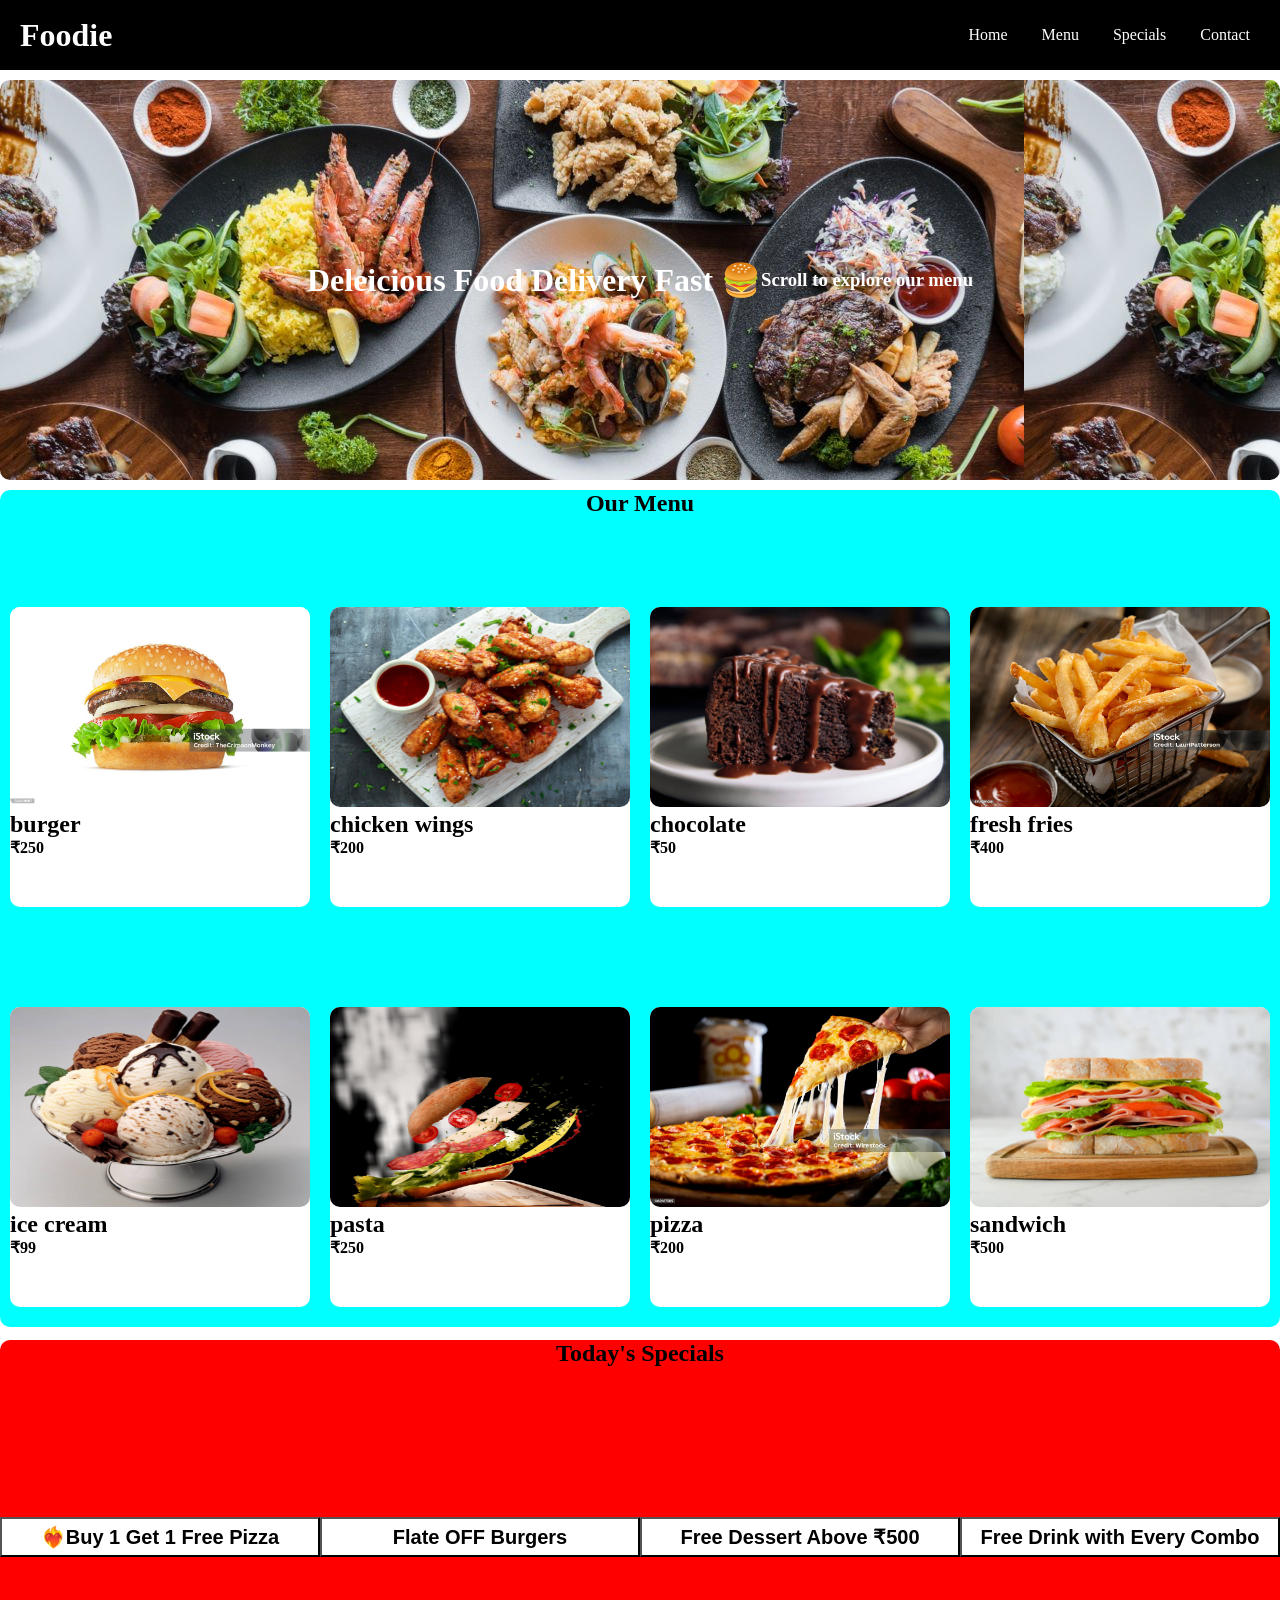
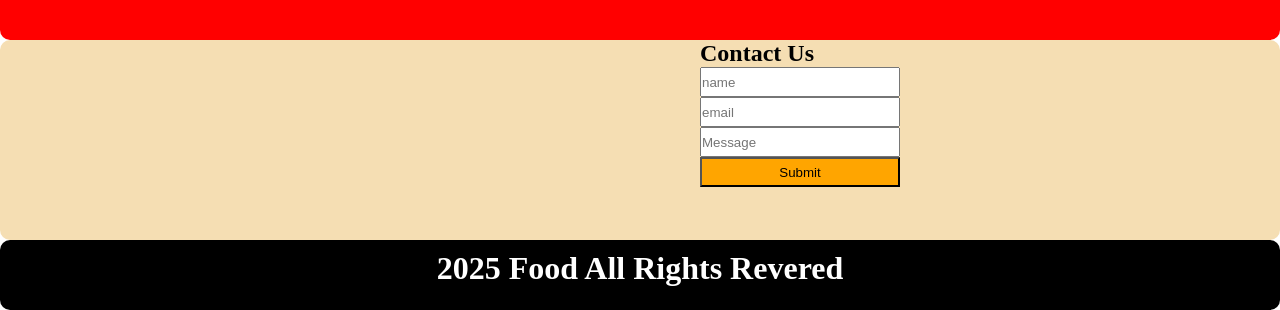
<file: FOODIES/index.html>
<!DOCTYPE html>
<html lang="en">

<head>
    <meta charset="UTF-8">
    <meta name="viewport" content="width=device-width, initial-scale=1.0">
    <title>Document</title>
    <link rel="stylesheet" href="./foodies.css">
</head>

<body>
    <header id="header">
        <h1 id="headings"> Foodie </h1>
        <div id="div">
            <a class="anc" href="#delicious">Home</a>
            <a class="anc" href="#section2">Menu</a>
            <a class="anc" href="#today">Specials</a>
            <a class="anc" href="#form1">Contact</a>
        </div>
    </header>
    <div id="delicious">
        <h1>Deleicious Food Delivery Fast 🍔</h1>
        <h3>Scroll to explore our menu</h3>
    </div>
    <!-- our Menu -->
    <section id="section2">
        <h1>Our Menu</h1>
        <div id="ourmenu">
        <span id="tag1"><img id="ima" src="./images/burger.jpg" alt="">
            <h1>burger</h1>
            <h4>₹250</h4>
        </span>
        <span id="tag2"><img id="ima" src="./images/chicken wings.jpg" alt="">
            <h1>chicken wings</h1>
            <h4>₹200</h4>
        </span>
        <span id="tag3"><img id="ima" src="./images/chocolate cake.jpg" alt="">
            <h1>chocolate</h1>
            <h4>₹50</h4>
        </span>
        <span id="tag4"><img id="ima" src="./images/french fries.jpg" alt="">
            <h1>fresh fries</h1>
            <h4>₹400</h4>
        </span>
        <span id="tag5"><img id="ima" src="./images/ice cream.jpg" alt="">
            <h1>ice cream</h1>
            <h4>₹99</h4>
        </span>
        <span id="tag6"><img id="ima" src="./images/pasta.jpg" alt="">
            <h1>pasta</h1>
            <h4>₹250</h4>
        </span>
        <span id="tag7"><img id="ima" src="./images/pizza.jpg" alt="">
            <h1>pizza</h1>
            <h4>₹200</h4>
        </span>
        <span id="tag8"><img id="ima" src="./images/sandwich.jpg" alt="">
            <h1>sandwich</h1>
            <h4>₹500</h4>
        </span>
        </div>
    </section>
    <!-- Today's special -->
    <section id="today">
        <h1>Today's Specials</h1>
        <div id="todayp">
        <button><h1 id="button">❤️‍🔥Buy 1 Get 1 Free Pizza</h1></button>
        <button><h1 id="button">Flate OFF Burgers</h1></button>
        <button><h1 id="button">Free Dessert Above ₹500</h1></button>
        <button><h1 id="button">Free Drink with Every Combo</h1></button>
        </div>
    </section>
    <!-- table  -->
    <section id="table">
         <form id="form1" action="">
            <h1>Contact Us</h1>
            <input type="name" placeholder="name" name="fullname" required><br>
            <input type="email" placeholder="email" required><br>
            <input type="Message" placeholder="Message" required><br>
            <input id="orange" type="submit" placeholder="send" required>
        </form>
         
    </section>
    <footer><h1>2025 Food All Rights Revered</h1></footer>

</body>

</html>
</file>
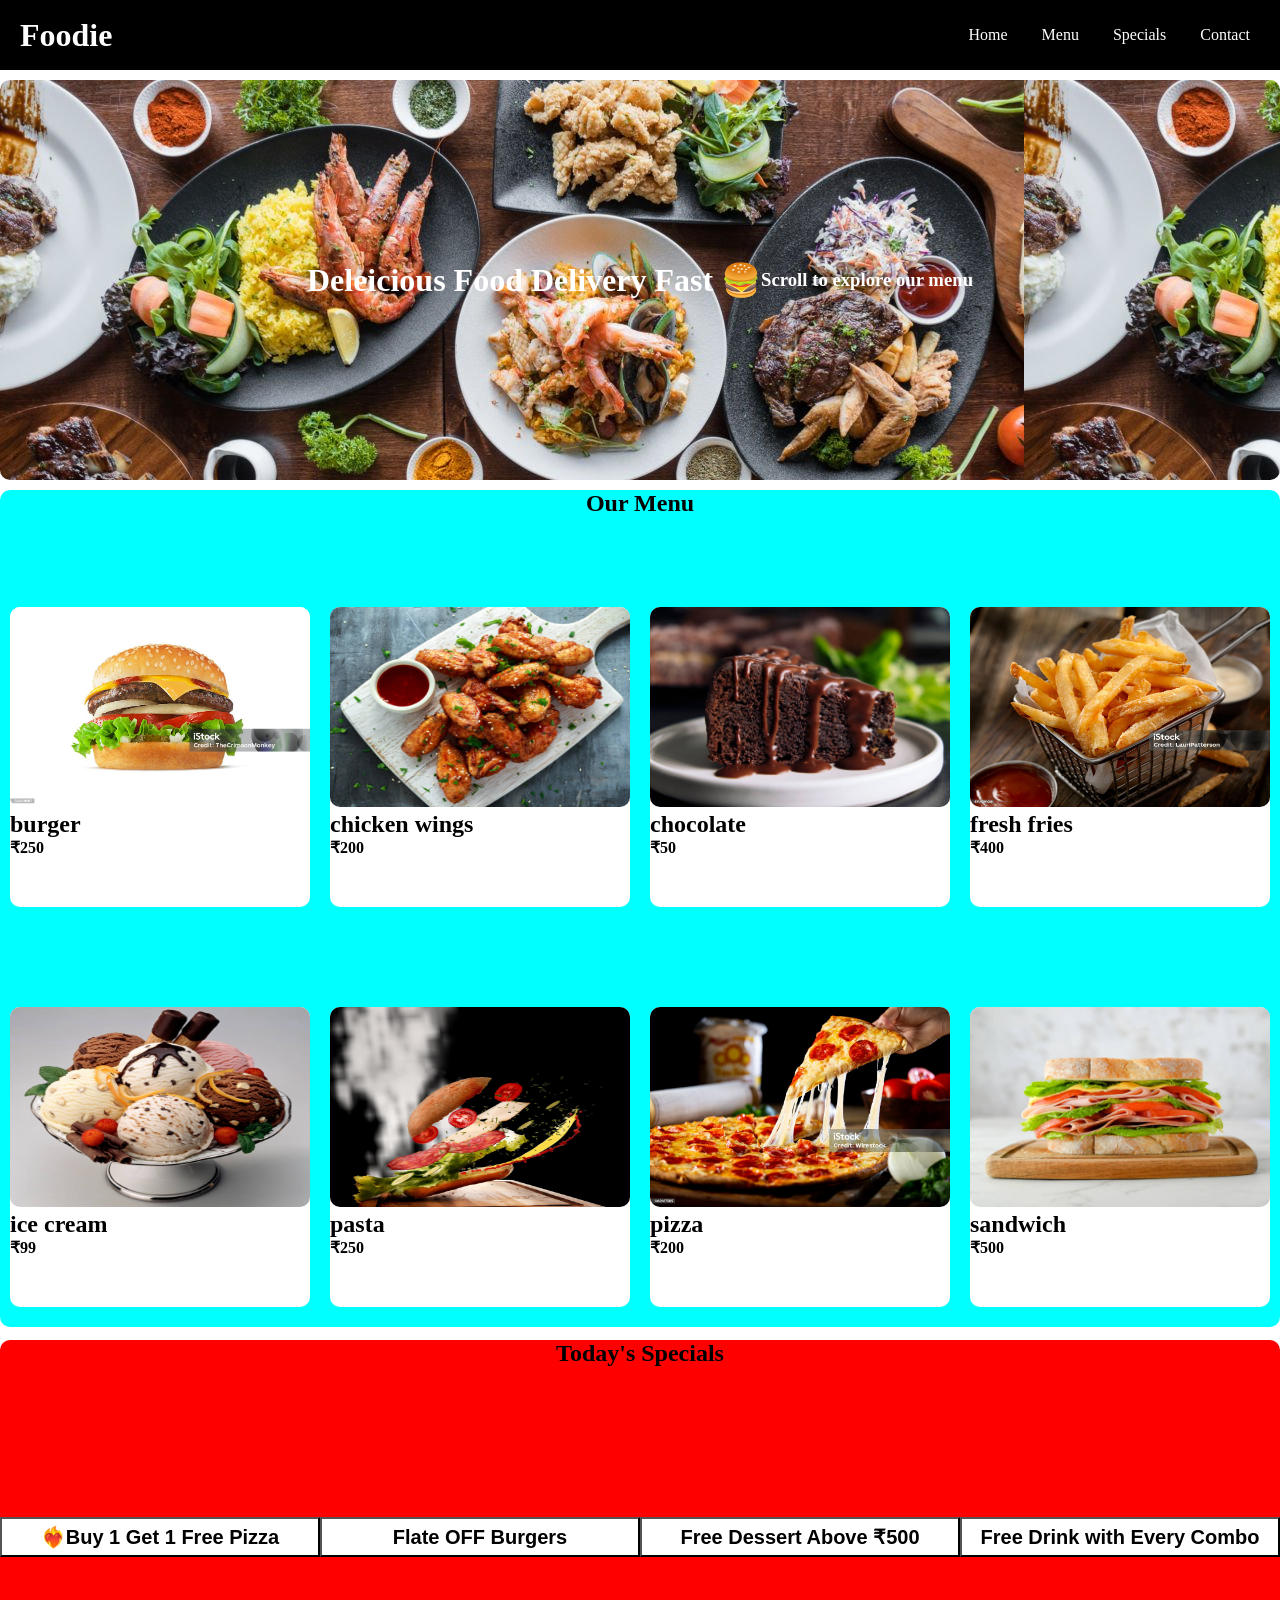
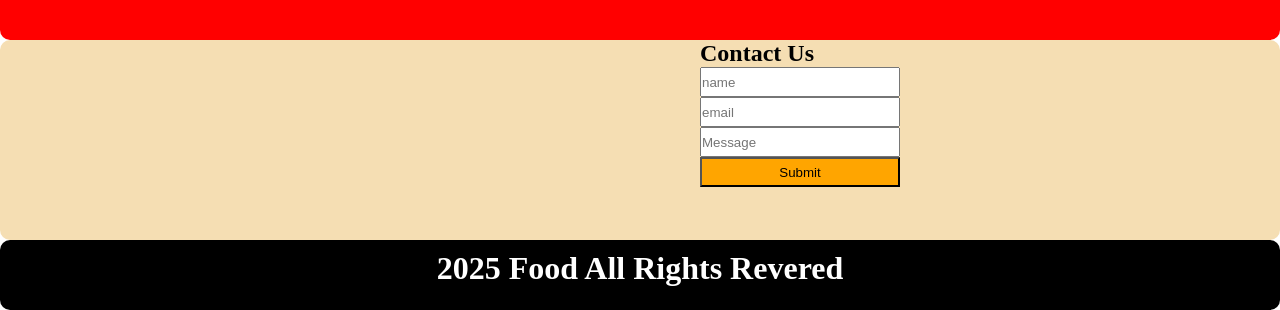
<file: FOODIES/foodies.html>
<!DOCTYPE html>
<html lang="en">

<head>
    <meta charset="UTF-8">
    <meta name="viewport" content="width=device-width, initial-scale=1.0">
    <title>Document</title>
    <link rel="stylesheet" href="./foodies.css">
</head>

<body>
    <header id="header">
        <h1 id="headings"> Foodie </h1>
        <div id="div">
            <a class="anc" href="#delicious">Home</a>
            <a class="anc" href="#section2">Menu</a>
            <a class="anc" href="#today">Specials</a>
            <a class="anc" href="#form1">Contact</a>
        </div>
    </header>
    <div id="delicious">
        <h1>Deleicious Food Delivery Fast 🍔</h1>
        <h3>Scroll to explore our menu</h3>
    </div>
    <!-- our Menu -->
    <section id="section2">
        <h1>Our Menu</h1>
        <div id="ourmenu">
        <span id="tag1"><img id="ima" src="./images/burger.jpg" alt="">
            <h1>burger</h1>
            <h4>₹250</h4>
        </span>
        <span id="tag2"><img id="ima" src="./images/chicken wings.jpg" alt="">
            <h1>chicken wings</h1>
            <h4>₹200</h4>
        </span>
        <span id="tag3"><img id="ima" src="./images/chocolate cake.jpg" alt="">
            <h1>chocolate</h1>
            <h4>₹50</h4>
        </span>
        <span id="tag4"><img id="ima" src="./images/french fries.jpg" alt="">
            <h1>fresh fries</h1>
            <h4>₹400</h4>
        </span>
        <span id="tag5"><img id="ima" src="./images/ice cream.jpg" alt="">
            <h1>ice cream</h1>
            <h4>₹99</h4>
        </span>
        <span id="tag6"><img id="ima" src="./images/pasta.jpg" alt="">
            <h1>pasta</h1>
            <h4>₹250</h4>
        </span>
        <span id="tag7"><img id="ima" src="./images/pizza.jpg" alt="">
            <h1>pizza</h1>
            <h4>₹200</h4>
        </span>
        <span id="tag8"><img id="ima" src="./images/sandwich.jpg" alt="">
            <h1>sandwich</h1>
            <h4>₹500</h4>
        </span>
        </div>
    </section>
    <!-- Today's special -->
    <section id="today">
        <h1>Today's Specials</h1>
        <div id="todayp">
        <button><h1 id="button">❤️‍🔥Buy 1 Get 1 Free Pizza</h1></button>
        <button><h1 id="button">Flate OFF Burgers</h1></button>
        <button><h1 id="button">Free Dessert Above ₹500</h1></button>
        <button><h1 id="button">Free Drink with Every Combo</h1></button>
        </div>
    </section>
    <!-- table  -->
    <section id="table">
         <form id="form1" action="">
            <h1>Contact Us</h1>
            <input type="name" placeholder="name" name="fullname" required><br>
            <input type="email" placeholder="email" required><br>
            <input type="Message" placeholder="Message" required><br>
            <input id="orange" type="submit" placeholder="send" required>
        </form>
         
    </section>
    <footer><h1>2025 Food All Rights Revered</h1></footer>

</body>

</html>
</file>
<file: FOODIES/foodies.css>
*{
    padding: 0px;
    margin: 0px;
    box-sizing: border-box;
}

#header{
    background-color: black;
    height: 70px;
    width: 100%;
    display: flex;
    justify-content: center;
    align-items: center;
    justify-content: space-between;
    position: fixed;
    top: 0px;

}

#headings{
    color: white;
    padding-left: 20px;
}
.anc{
    text-decoration: none;
    color: white;
    padding-right: 30px;
}
/* delicious */
#delicious{
    width: 100%;
    height: 400px;
    background-image: url(./images/delicious.jpg);
    display: flex;
    color: white;
    margin-top: 80px;
    display: flex;
    justify-content: center;
    align-items: center;
    flex-flow: row;
    border-radius: 10px;  
}
/* parent tad of our menu */
#section2{
    background-color: aqua;
    width: 100%;
    height: 800px;
    margin-top: 10px;
    border-radius: 10px;
    display: flex;
    flex-wrap: wrap;
    justify-content: center;
    margin-top: 10px;
  }
  #ourmenu{
     background-color: aqua;
    width: 100%;
    height: 800px;
    margin-top: 10px;
    border-radius: 10px;
    display: flex;
    flex-wrap: wrap;
    justify-content: center;
    margin-top: 10px;
  }
  /* childs tags */
#tag1,#tag2,#tag3,#tag4,#tag5,#tag6,#tag7,#tag8{
    width: 300px;
    height: 300px;
    background-color: white;
    border-radius: 10px;
    place-items: center;
    justify-content: center;
    margin: 10px;
    margin-top: 80px;
    margin-bottom: 10px;
     
 }
 #ima{
    width: 300px;
    height: 200px;
    border-radius: 10px;
 }
 /* today special */
 #today{
    width: 100%;
    height: 300px;
    background-color: red;
    border-radius: 10px;
    margin-top: 50px;
    text-align: center;
    /* display: flex; */
    /* justify-content: center; */
    /* justify-self: center; */
  }
  #todayp{
    width: 100%;
    height: 250px;
    border-radius: 10px;
    background-color: red;
    display: flex;
    justify-content: center;
    justify-self: center;
   }
 button{
    width: 70%;
    height: 40px;
    background-color: white;
    justify-content: center;
    justify-items: center;
    align-items: center;
    margin-top: 150px;
   }
     /*table  */
     #table{
        background-color:wheat;
        width: 100%;
        height: 200px;
        border-radius: 10px;
      }
      #form1{
        width: 200px;
        height: 200px;
        margin-left: 700px;
         
      }
      input{
        width: 200px;
        height: 30px;
      }
      #orange{
        background-color: orange;
      }
 /* footer tag */
 footer{
    width: 100%;
    height: 70px;
    background-color: black;
    border-radius: 10px;  
    color: white;
    display: flex;
    justify-content: center;
    padding-top: 10px;
    justify-items: center;
 }
</file>
